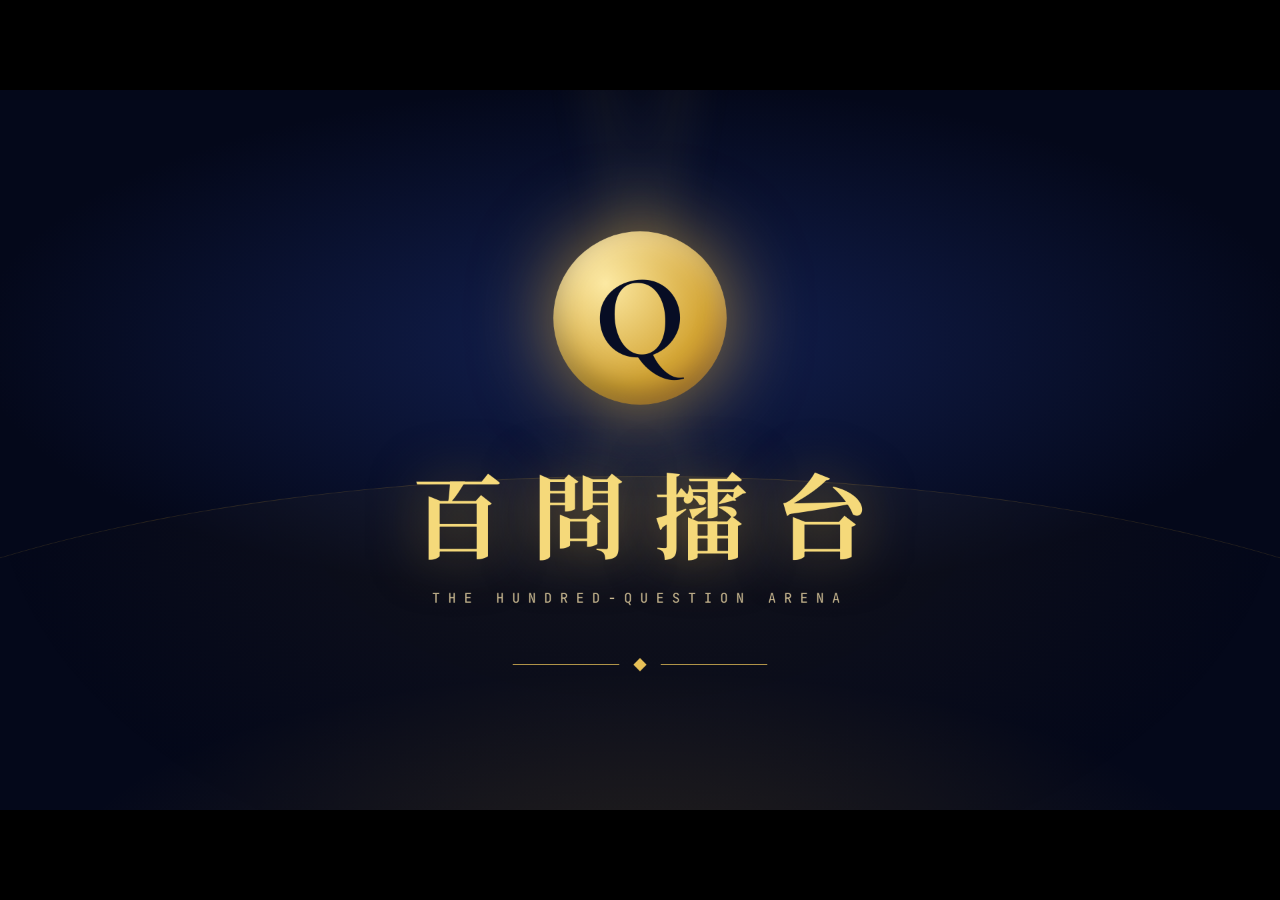
<file: slides.html>
<!doctype html>
<html lang="zh-Hant">
<head>
<meta charset="utf-8">
<title>百問擂台 · 簡報版</title>
<link rel="preconnect" href="https://fonts.googleapis.com">
<link rel="preconnect" href="https://fonts.gstatic.com" crossorigin>
<link href="https://fonts.googleapis.com/css2?family=Cormorant+Garamond:ital,wght@0,400;0,500;0,600;0,700;1,400;1,600&family=JetBrains+Mono:wght@400;500;600&family=Noto+Serif+TC:wght@400;500;600;700&display=swap" rel="stylesheet">
<style>
:root {
  --navy-950: #04081a; --navy-900: #070d24; --navy-800: #0a1535;
  --navy-700: #122050; --navy-600: #1a2d6e;
  --gold-500: #d4a534; --gold-400: #e7c057; --gold-300: #f5d97a; --gold-200: #fce9a3;
  --copper: #b8732a; --crimson: #c83232; --emerald: #2fa86b;
  --ink: #f7eccd; --ink-dim: #c9b890;
}
* { box-sizing: border-box; margin: 0; padding: 0; }
html, body { background: #000; }
section {
  font-family: 'Noto Serif TC', 'Cormorant Garamond', Georgia, serif;
  color: var(--ink);
  background:
    radial-gradient(ellipse 80% 55% at 50% 35%, rgba(40, 67, 160, 0.4), transparent 65%),
    radial-gradient(ellipse 70% 45% at 50% 110%, rgba(212, 165, 52, 0.15), transparent 65%),
    var(--navy-950);
  overflow: hidden;
  display: flex;
  flex-direction: column;
  padding: 80px 120px;
  position: relative;
}
/* Light beams, decorative */
section::before {
  content: '';
  position: absolute;
  top: -5%; left: 5%; right: 5%;
  height: 70%;
  background:
    linear-gradient(100deg, transparent 48%, rgba(245,217,122,0.08) 50%, transparent 52%),
    linear-gradient(80deg, transparent 48%, rgba(245,217,122,0.08) 50%, transparent 52%);
  filter: blur(30px);
  pointer-events: none;
}
/* Arena floor arcs */
section::after {
  content: '';
  position: absolute;
  bottom: -400px; left: 50%;
  width: 2800px; height: 900px;
  transform: translateX(-50%);
  border-radius: 50%;
  border-top: 1px solid rgba(212,165,52,0.2);
  background: radial-gradient(ellipse at center top, rgba(212,165,52,0.08), transparent 50%);
  pointer-events: none;
}

/* Brand block */
.brand-top {
  display: flex; align-items: center; gap: 22px;
  position: relative; z-index: 2;
}
.brand-orb {
  width: 64px; height: 64px; border-radius: 50%;
  background: radial-gradient(circle at 30% 30%, var(--gold-200), var(--gold-500) 60%, var(--copper));
  box-shadow: 0 0 40px rgba(212,165,52,0.55), inset 0 -6px 12px rgba(0,0,0,0.3), inset 0 6px 12px rgba(255,255,255,0.3);
  display: flex; align-items: center; justify-content: center;
  font-family: 'Cormorant Garamond', serif; font-weight: 700; font-size: 42px;
  color: var(--navy-900);
}
.brand-top .tx-title {
  font-family: 'Noto Serif TC', serif; font-size: 28px; font-weight: 600;
  letter-spacing: 0.25em; color: var(--gold-300);
}
.brand-top .tx-sub {
  font-family: 'JetBrains Mono', monospace; font-size: 12px;
  letter-spacing: 0.4em; color: var(--ink-dim); text-transform: uppercase;
  margin-top: 6px;
}

/* TITLE SLIDE */
.slide-title {
  align-items: center; justify-content: center; text-align: center;
  padding: 0;
}
.slide-title .big-orb {
  width: 260px; height: 260px; border-radius: 50%;
  background: radial-gradient(circle at 30% 30%, var(--gold-200), var(--gold-500) 60%, var(--copper));
  box-shadow: 0 0 120px rgba(212,165,52,0.7), inset 0 -20px 40px rgba(0,0,0,0.3), inset 0 20px 40px rgba(255,255,255,0.3);
  display: flex; align-items: center; justify-content: center;
  font-family: 'Cormorant Garamond', serif; font-weight: 700; font-size: 180px;
  color: var(--navy-900);
  margin-bottom: 60px;
  position: relative; z-index: 2;
}
.slide-title h1 {
  font-family: 'Noto Serif TC', serif; font-weight: 700;
  font-size: 140px; letter-spacing: 0.3em; color: var(--gold-300);
  text-shadow: 0 0 80px rgba(212,165,52,0.5);
  position: relative; z-index: 2;
  margin-right: -0.3em; /* compensate letter-spacing */
}
.slide-title .kicker {
  font-family: 'JetBrains Mono', monospace; font-size: 20px;
  letter-spacing: 0.6em; color: var(--ink-dim); text-transform: uppercase;
  margin-top: 16px;
  position: relative; z-index: 2;
}
.slide-title .rule {
  margin-top: 80px; display: flex; align-items: center; gap: 24px;
  position: relative; z-index: 2;
}
.slide-title .rule .line {
  width: 160px; height: 1px; background: var(--gold-400);
}
.slide-title .rule .diamond {
  width: 14px; height: 14px; transform: rotate(45deg);
  background: var(--gold-400);
}

/* SECTION INTRO slide */
.slide-intro {
  justify-content: space-between;
}
.intro-body {
  display: grid; grid-template-columns: 1fr 1fr; gap: 80px;
  align-items: center; flex: 1;
  position: relative; z-index: 2;
}
.intro-body h2 {
  font-family: 'Noto Serif TC', serif; font-size: 96px; font-weight: 600;
  letter-spacing: 0.1em; color: var(--gold-300); line-height: 1.1;
}
.intro-body p {
  font-family: 'Cormorant Garamond', serif; font-size: 32px; line-height: 1.6;
  color: var(--ink); font-style: italic;
}
.rules-list {
  list-style: none;
  font-family: 'Noto Serif TC', serif;
  font-size: 30px;
  color: var(--ink);
  line-height: 1.8;
}
.rules-list li {
  padding-left: 48px; position: relative;
  margin-bottom: 16px;
}
.rules-list li::before {
  content: ''; position: absolute; left: 0; top: 18px;
  width: 10px; height: 10px; transform: rotate(45deg);
  background: var(--gold-400);
}
.rules-list li strong { color: var(--gold-300); font-weight: 600; }

/* QUESTION SLIDE */
.slide-q {
  padding: 100px 150px;
  justify-content: center;
}
.q-header {
  display: flex; justify-content: space-between; align-items: center;
  font-family: 'JetBrains Mono', monospace; font-size: 18px;
  letter-spacing: 0.3em; text-transform: uppercase;
  color: var(--ink-dim);
  padding-bottom: 30px;
  border-bottom: 1px solid rgba(212,165,52,0.25);
  margin-bottom: 60px;
  position: relative; z-index: 2;
}
.q-header .q-num { color: var(--gold-300); font-weight: 600; }
.q-header .q-pts { color: var(--gold-400); font-weight: 600; }
.q-stage {
  position: relative; z-index: 2;
  padding: 60px 80px;
  background: linear-gradient(180deg, var(--navy-700), var(--navy-800));
  border: 3px solid var(--gold-500);
  clip-path: polygon(36px 0, calc(100% - 36px) 0, 100% 36px, 100% calc(100% - 36px), calc(100% - 36px) 100%, 36px 100%, 0 calc(100% - 36px), 0 36px);
  min-height: 220px;
  display: flex; align-items: center; justify-content: center;
  text-align: center;
  box-shadow: 0 0 100px rgba(40,67,160,0.5), inset 0 0 60px rgba(0,0,0,0.4);
  margin-bottom: 60px;
}
.q-stage .q-text {
  font-family: 'Noto Serif TC', serif;
  font-size: 56px; font-weight: 500; line-height: 1.4;
  color: var(--ink);
  text-wrap: balance;
}
.q-answers {
  display: grid; grid-template-columns: 1fr 1fr; gap: 24px 36px;
  position: relative; z-index: 2;
}
.q-ans {
  display: flex; align-items: center; gap: 24px;
  padding: 28px 40px;
  background: linear-gradient(180deg, var(--navy-700), var(--navy-800));
  border: 2px solid var(--gold-500);
  clip-path: polygon(22px 0, 100% 0, calc(100% - 22px) 100%, 0 100%);
  min-height: 100px;
  font-family: 'Noto Serif TC', serif;
  font-size: 34px;
  color: var(--ink);
}
.q-ans.highlight {
  background: linear-gradient(180deg, #1d6b46, #0d4a2d);
  border-color: var(--emerald);
  box-shadow: 0 0 50px rgba(47,168,107,0.5);
}
.q-ans .letter {
  font-family: 'Cormorant Garamond', serif; font-style: italic;
  font-size: 46px; font-weight: 600; color: var(--gold-300);
  flex-shrink: 0; width: 50px; text-align: center;
}

/* REVEAL SLIDE */
.slide-reveal {
  align-items: center; justify-content: center; text-align: center;
}
.reveal-label {
  font-family: 'JetBrains Mono', monospace; font-size: 18px;
  letter-spacing: 0.6em; color: var(--ink-dim);
  text-transform: uppercase; margin-bottom: 24px;
  position: relative; z-index: 2;
}
.reveal-letter {
  font-family: 'Cormorant Garamond', serif; font-style: italic;
  font-size: 340px; font-weight: 700;
  color: var(--gold-300);
  text-shadow: 0 0 120px rgba(212,165,52,0.7);
  line-height: 1;
  position: relative; z-index: 2;
  margin-bottom: 20px;
}
.reveal-answer {
  font-family: 'Noto Serif TC', serif;
  font-size: 64px; color: var(--ink); font-weight: 500;
  margin-top: 16px;
  position: relative; z-index: 2;
  text-wrap: balance;
  max-width: 1400px;
}
.reveal-pts {
  font-family: 'JetBrains Mono', monospace; font-size: 24px;
  letter-spacing: 0.3em; color: var(--gold-400);
  text-transform: uppercase;
  margin-top: 40px;
  position: relative; z-index: 2;
}

/* FINAL SLIDE */
.slide-final {
  align-items: center; justify-content: center; text-align: center;
}
.slide-final .final-kicker {
  font-family: 'JetBrains Mono', monospace; font-size: 22px;
  letter-spacing: 0.8em; color: var(--ink-dim);
  text-transform: uppercase; margin-bottom: 30px;
  position: relative; z-index: 2;
}
.slide-final .final-num {
  font-family: 'Cormorant Garamond', serif; font-weight: 700;
  font-size: 280px; color: var(--gold-300);
  text-shadow: 0 0 100px rgba(212,165,52,0.6);
  line-height: 1;
  position: relative; z-index: 2;
}
.slide-final .final-units {
  font-family: 'JetBrains Mono', monospace; font-size: 20px;
  letter-spacing: 0.4em; color: var(--gold-400);
  text-transform: uppercase;
  margin-top: 10px;
  position: relative; z-index: 2;
}
.slide-final .final-msg {
  font-family: 'Cormorant Garamond', serif; font-style: italic;
  font-size: 40px; color: var(--ink);
  margin-top: 60px;
  position: relative; z-index: 2;
  max-width: 1200px;
  line-height: 1.5;
}
.slide-final .thanks {
  font-family: 'Noto Serif TC', serif; font-size: 80px;
  color: var(--gold-300); letter-spacing: 0.3em;
  margin-top: 80px; font-weight: 600;
  position: relative; z-index: 2;
}

/* slide number footer */
.slide-footer {
  position: absolute;
  bottom: 48px; left: 120px; right: 120px;
  display: flex; justify-content: space-between;
  font-family: 'JetBrains Mono', monospace;
  font-size: 13px; letter-spacing: 0.3em;
  color: var(--ink-dim); text-transform: uppercase;
  z-index: 2;
}
</style>
</head>
<body>
<deck-stage width="1920" height="1080">

  <!-- 01 TITLE -->
  <section class="slide-title" data-label="Title">
    <div class="big-orb">Q</div>
    <h1>百問擂台</h1>
    <div class="kicker">The Hundred-Question Arena</div>
    <div class="rule">
      <span class="line"></span>
      <span class="diamond"></span>
      <span class="line"></span>
    </div>
  </section>

  <!-- 02 RULES -->
  <section class="slide-intro" data-label="Rules">
    <div class="brand-top">
      <div class="brand-orb">Q</div>
      <div>
        <div class="tx-title">規 則</div>
        <div class="tx-sub">How to Play</div>
      </div>
    </div>
    <div class="intro-body">
      <div>
        <h2>十 題<br/>四 擇 一</h2>
        <p style="margin-top: 24px;">每題答對，分數翻倍累積。答錯不扣分，可繼續挑戰。</p>
      </div>
      <ul class="rules-list">
        <li><strong>三條求助：</strong>對半消除、現場投票、打電話問朋友</li>
        <li><strong>每人只能使用一次</strong>任一求助</li>
        <li><strong>答錯繼續：</strong>本題不加分，下題繼續</li>
        <li><strong>滿分：</strong>10,230 分</li>
      </ul>
    </div>
    <div class="slide-footer">
      <span>百問擂台</span>
      <span>02 / 23</span>
    </div>
  </section>

  <!-- Questions injected here by script -->
  <div id="slots"></div>

  <!-- Final thanks slide injected at end too -->
</deck-stage>

<script type="application/json" id="speaker-notes">
[
  "歡迎來到百問擂台。今次我們有十條問題，每條四個選項。",
  "遊戲規則很簡單：答對加分，答錯不扣分繼續挑戰。每人有三條求助機會——對半消除、現場投票、打電話問朋友，每條只能用一次。讓我們開始。"
]
</script>

<script src="questions.js"></script>
<script>
// Generate question + reveal slides from the question bank
(function() {
  const LETTERS = ['A', 'B', 'C', 'D'];
  const qs = window.DEFAULT_QUESTIONS;
  const slots = document.getElementById('slots');
  const deckStage = document.querySelector('deck-stage');
  const notesTag = document.getElementById('speaker-notes');
  const notes = JSON.parse(notesTag.textContent);

  let slideNum = 2; // after title + rules
  const total = 2 + qs.length * 2 + 1; // title + rules + (Q + A) * n + final

  qs.forEach((q, i) => {
    slideNum++;
    // Question slide
    const qSlide = document.createElement('section');
    qSlide.className = 'slide-q';
    qSlide.setAttribute('data-label', `Q${i+1}`);
    qSlide.innerHTML = `
      <div class="q-header">
        <span class="q-num">QUESTION ${String(i+1).padStart(2, '0')} / ${String(qs.length).padStart(2, '0')}</span>
        <span class="q-pts">${q.points.toLocaleString()} pts</span>
      </div>
      <div class="q-stage">
        <div class="q-text">${escapeHtml(q.question)}</div>
      </div>
      <div class="q-answers">
        ${q.choices.map((c, j) => `
          <div class="q-ans">
            <div class="letter">${LETTERS[j]}</div>
            <div>${escapeHtml(c)}</div>
          </div>
        `).join('')}
      </div>
      <div class="slide-footer">
        <span>百問擂台 · Q${i+1}</span>
        <span>${String(slideNum).padStart(2, '0')} / ${String(total).padStart(2, '0')}</span>
      </div>
    `;
    deckStage.insertBefore(qSlide, slots);
    notes.push(`第 ${i+1} 題，值 ${q.points} 分。題目是：${q.question}。四個選項在畫面上，給大家三十秒思考。`);

    slideNum++;
    // Reveal slide
    const rSlide = document.createElement('section');
    rSlide.className = 'slide-reveal';
    rSlide.setAttribute('data-label', `A${i+1}`);
    rSlide.innerHTML = `
      <div class="reveal-label">◆ Correct Answer ◆</div>
      <div class="reveal-letter">${LETTERS[q.correct]}</div>
      <div class="reveal-answer">${escapeHtml(q.choices[q.correct])}</div>
      <div class="reveal-pts">+ ${q.points.toLocaleString()} pts</div>
      <div class="slide-footer">
        <span>百問擂台 · 解答 ${i+1}</span>
        <span>${String(slideNum).padStart(2, '0')} / ${String(total).padStart(2, '0')}</span>
      </div>
    `;
    deckStage.insertBefore(rSlide, slots);
    notes.push(`正確答案是 ${LETTERS[q.correct]}：${q.choices[q.correct]}。答對的朋友，分數 + ${q.points}。`);
  });

  // Final slide
  slideNum++;
  const maxScore = qs.reduce((a, b) => a + b.points, 0);
  const final = document.createElement('section');
  final.className = 'slide-final';
  final.setAttribute('data-label', 'Final');
  final.innerHTML = `
    <div class="final-kicker">◆ Maximum Score ◆</div>
    <div class="final-num">${maxScore.toLocaleString()}</div>
    <div class="final-units">滿 分 成 績</div>
    <div class="final-msg">
      今晚的挑戰到此結束。<br/>
      <span style="color: var(--gold-400);">感謝每一位參與者。</span>
    </div>
    <div class="thanks">謝 幕</div>
    <div class="slide-footer">
      <span>百問擂台</span>
      <span>${String(slideNum).padStart(2, '0')} / ${String(total).padStart(2, '0')}</span>
    </div>
  `;
  deckStage.insertBefore(final, slots);
  notes.push(`這就是今次的百問擂台。無論你答對幾題，感謝你的參與。我們下次再見。`);

  slots.remove();
  notesTag.textContent = JSON.stringify(notes);

  function escapeHtml(s) {
    return String(s).replace(/[&<>"']/g, m => ({
      '&': '&amp;', '<': '&lt;', '>': '&gt;', '"': '&quot;', "'": '&#39;'
    }[m]));
  }
})();
</script>
<script src="deck-stage.js"></script>
</body>
</html>
</file>
